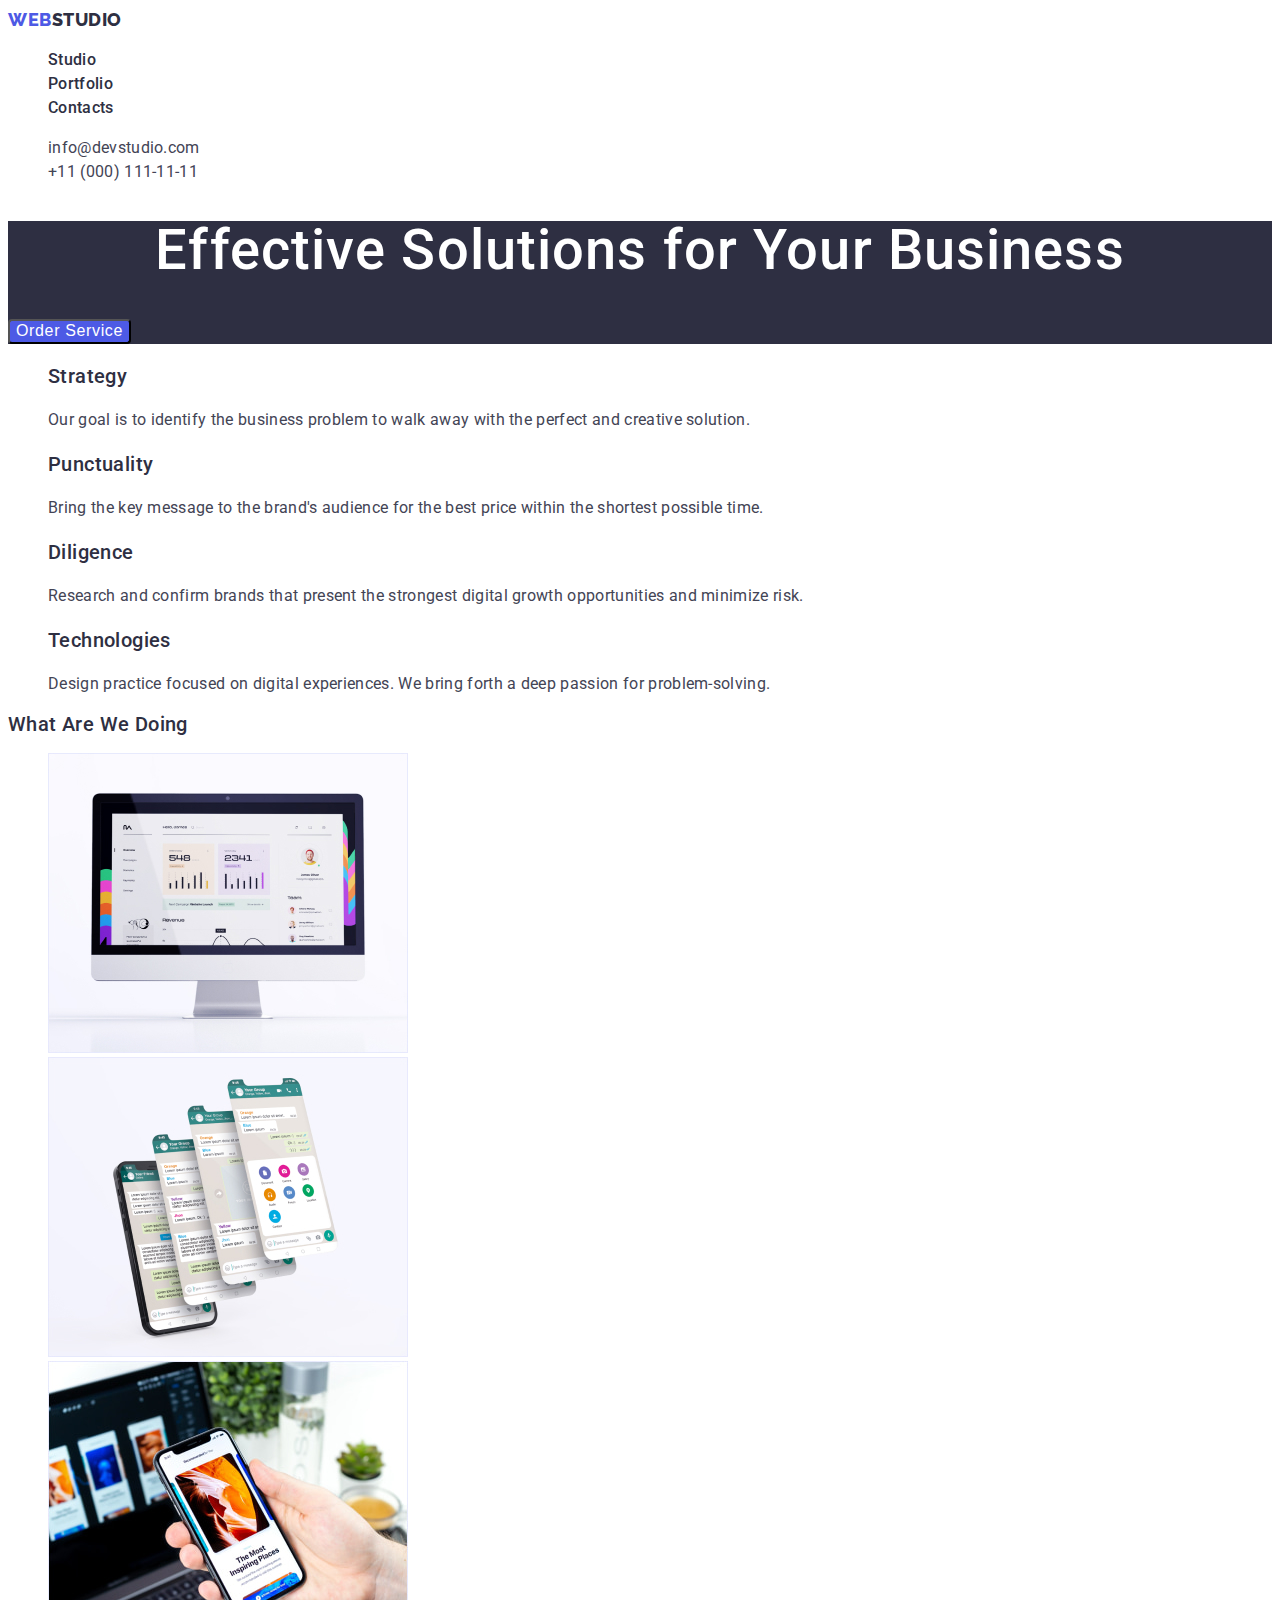
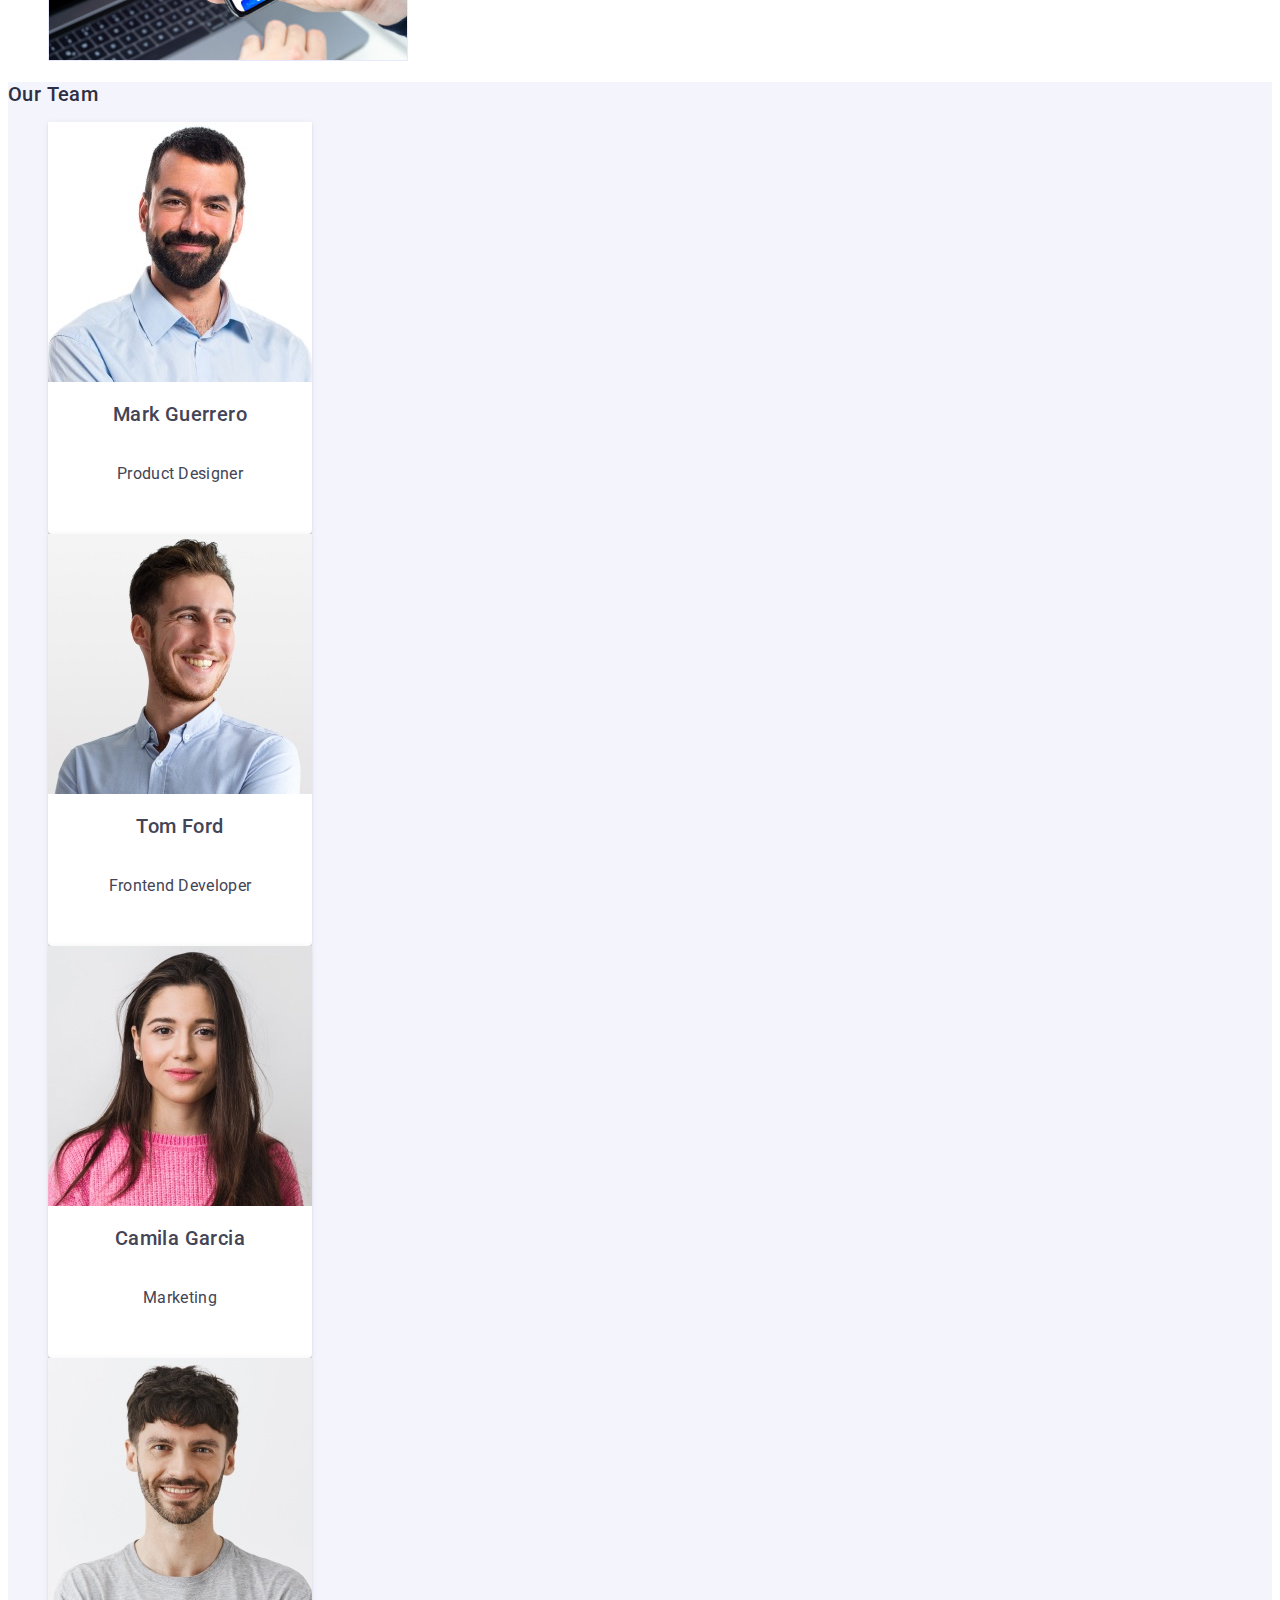
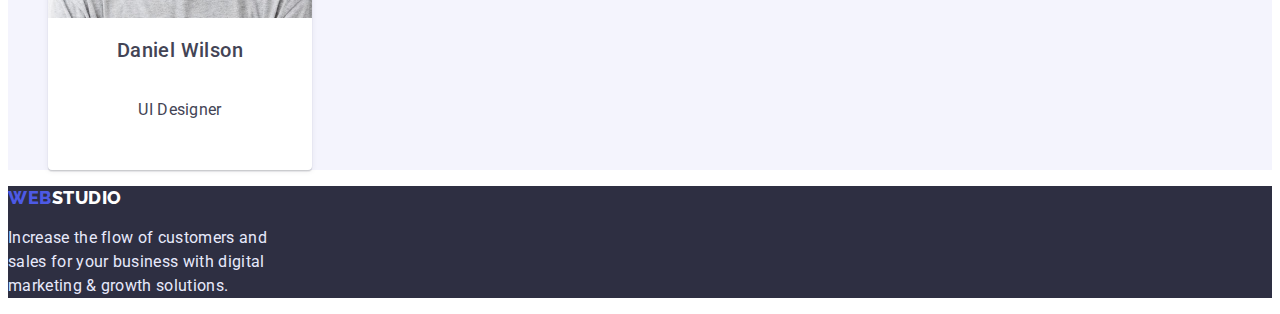
<file: index.html>
<!DOCTYPE html>
<html lang="en">
	<head>
		<meta charset="UTF-8">
		<meta http-equiv="X-UA-Compatible" content="IE=edge">
		<meta name="viewport" content="width=device-width, initial-scale=1.0">
		<title>webstudio</title>
		<link rel="stylesheet" href="./styles/styles.css">
		<link rel="preconnect" href="https://fonts.googleapis.com"> 
        <link rel="preconnect" href="https://fonts.gstatic.com" crossorigin> 
        <link href="https://fonts.googleapis.com/css2?family=Raleway:wght@800&family=Roboto:wght@400;500&display=swap" rel="stylesheet">
	</head>
	<body>
		
		<header>
			<nav>
				<a href="./index.html" class="logo link"><span class="web">WEB</span>STUDIO</a>
				<ul class="site-nav list">
					<li><a href="./index.html" class="links">Studio</a></li>
					<li><a href="./portfolio.html" class="links">Portfolio</a></li>
					<li><a href="./index.html" class="links">Contacts</a></li>
				</ul>
			</nav> 

			<ul class="contacts list">
				<li>
					<a href="mailto:info@devstudio.com" class="contacts link">info@devstudio.com</a>
				</li>
				<li>
					<a href="tel:+11000111-11-11" class="contacts link">+11 (000) 111-11-11</a>
				</li>
			</ul>
		</header>

		<main>
			<section class="hero">
				<h1 class="hero-title">Effective Solutions for Your Business</h1>
				<button type="button" class="hero-btn">Order Service</button>
			</section>

			<section class="section">
				<h2 class="visually-hidden">section2</h2>
				<ul class="features list">
					<li>
						<h3 class="title">Strategy</h3>
						<p class="text"> Our goal is to identify the business problem to walk away with the perfect and creative solution. </p>
					</li>
					<li>
						<h3 class="title">Punctuality</h3>
						<p class="text"> Bring the key message to the brand's audience for the best price within the shortest possible time. </p>
					</li>
					<li>
						<h3 class="title">Diligence</h3>
						<p class="text">Research and confirm brands that present the strongest digital growth opportunities and minimize risk.</p>
					</li>
					<li>
						<h3 class="title">Technologies</h3>
						<p class="text">Design practice focused on digital experiences. We bring forth a deep passion for problem-solving.</p>
					</li>
				</ul>
			</section>

			<section class="section">
				<h2 class="section-title">What Are We Doing</h2>
				<ul class="work list">
					<li>
						<img width="360" height="300" src="./img/photo-1.jpg" alt="website">
					</li>
					<li>
						<img width="360" height="300" src="./img/photo-2.jpg" alt="mobile-aplication">
					</li>
					<li>
						<img width="360" height="300" src="./img/photo-3.jpg" alt="optimization-website">
					</li>
				</ul>
			</section>

			<section class="section bckg">
				<h2 class="section-title">Our Team</h2>
				<ul class="about-team list">
					<li class="team-item">
						<img width="264" height="260" src="./img/image-1.jpg" alt="photo-mark-guerrero">
						<h3 class="staff">Mark Guerrero</h3>
						<p class="position">Product Designer</p>
					</li>
					<li class="team-item">
						<img width="264" height="260" src="./img/image-2.jpg" alt="photo-tom-ford">
						<h3 class="staff">Tom Ford</h3>
						<p class="position">Frontend Developer</p>
					</li>
					<li class="team-item">
						<img width="264" height="260" src="./img/image-3.jpg" alt="photo-camila-garcia">
						<h3 class="staff">Camila Garcia</h3>
						<p class="position">Marketing</p>
					</li>
					<li class="team-item">
						<img width="264" height="260" src="./img/image-4.jpg" alt="photo-daniel-wilson">
						<h3 class="staff">Daniel Wilson</h3>
						<p class="position">UI Designer</p>
					</li>
				</ul>
			</section>
		</main>

		<footer class="footer">
			<a href="./index.html" class="logo-footer link"><span class="web">WEB</span>STUDIO</a>
			<p class="footer-text">
				Increase the flow of customers and <br>
				sales for your business with digital <br>
				marketing & growth solutions.
			</p>
		</footer>
	</body>
</html>
</file>
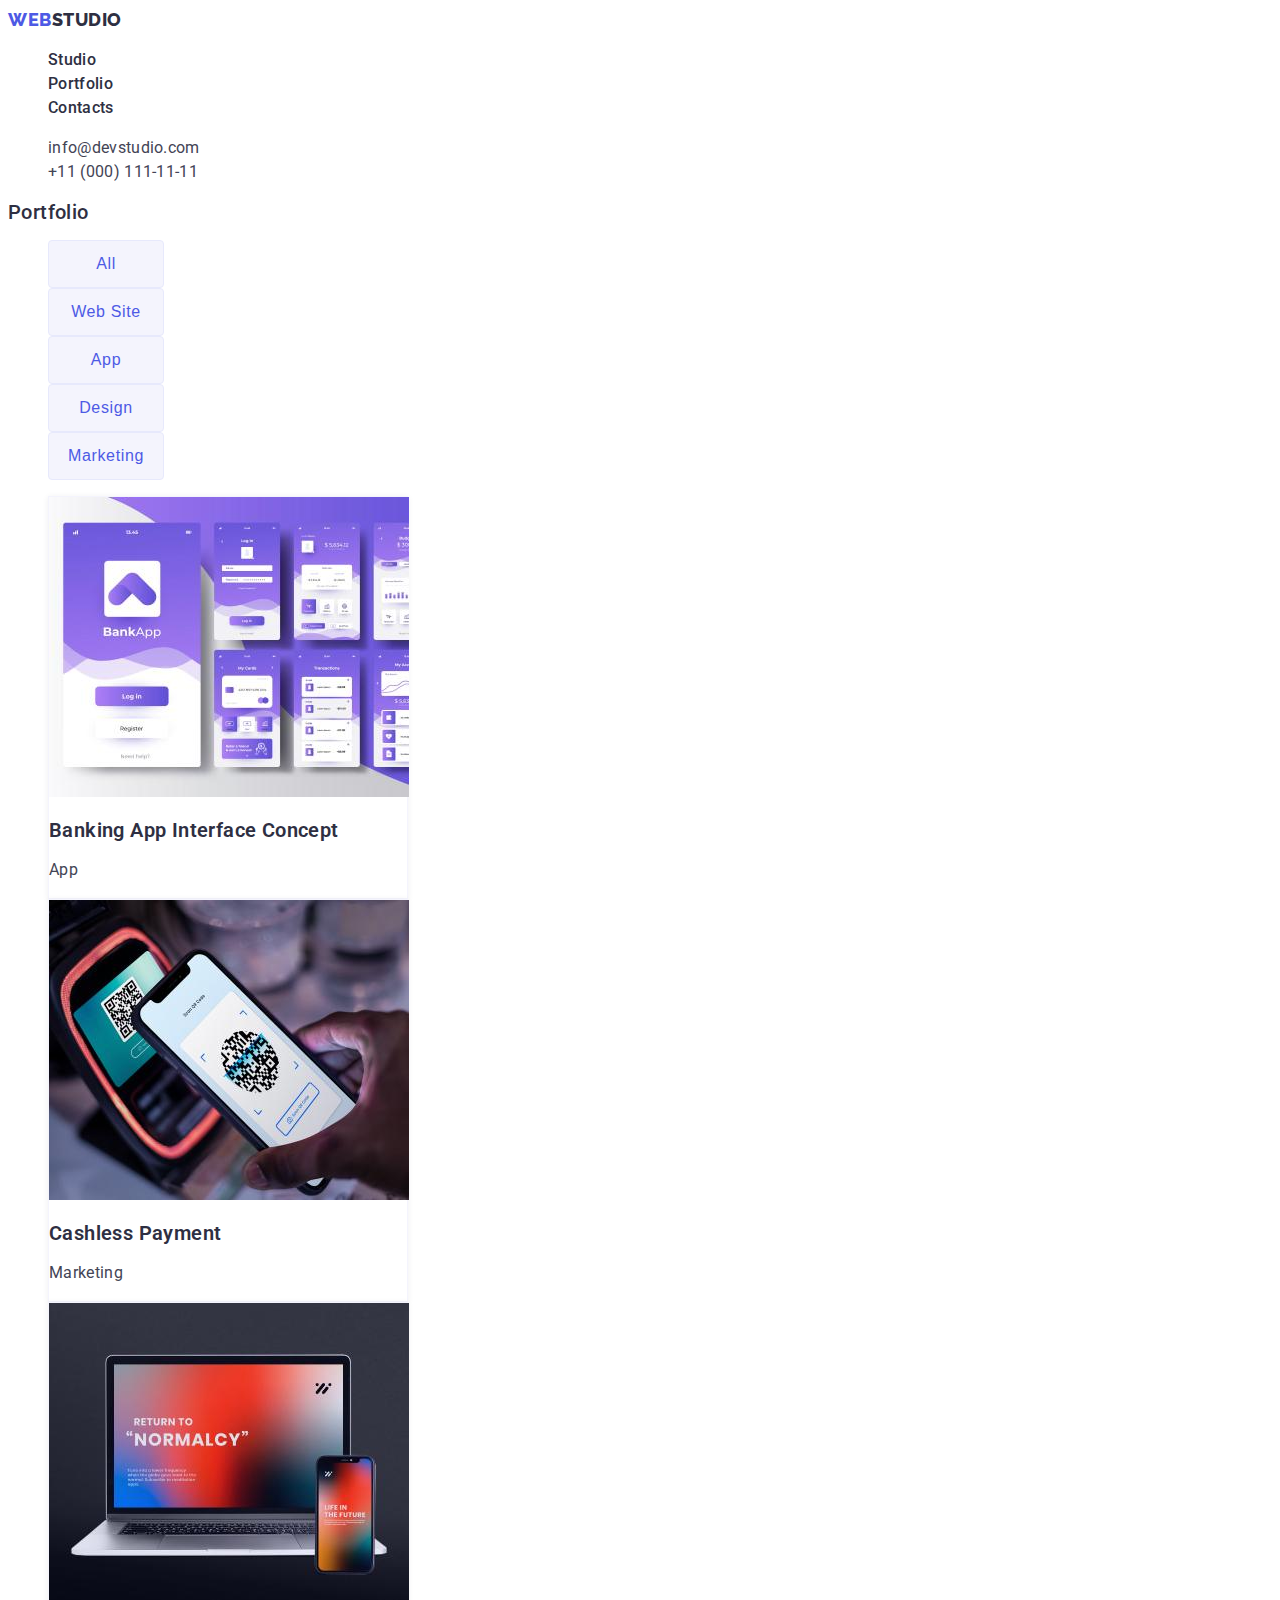
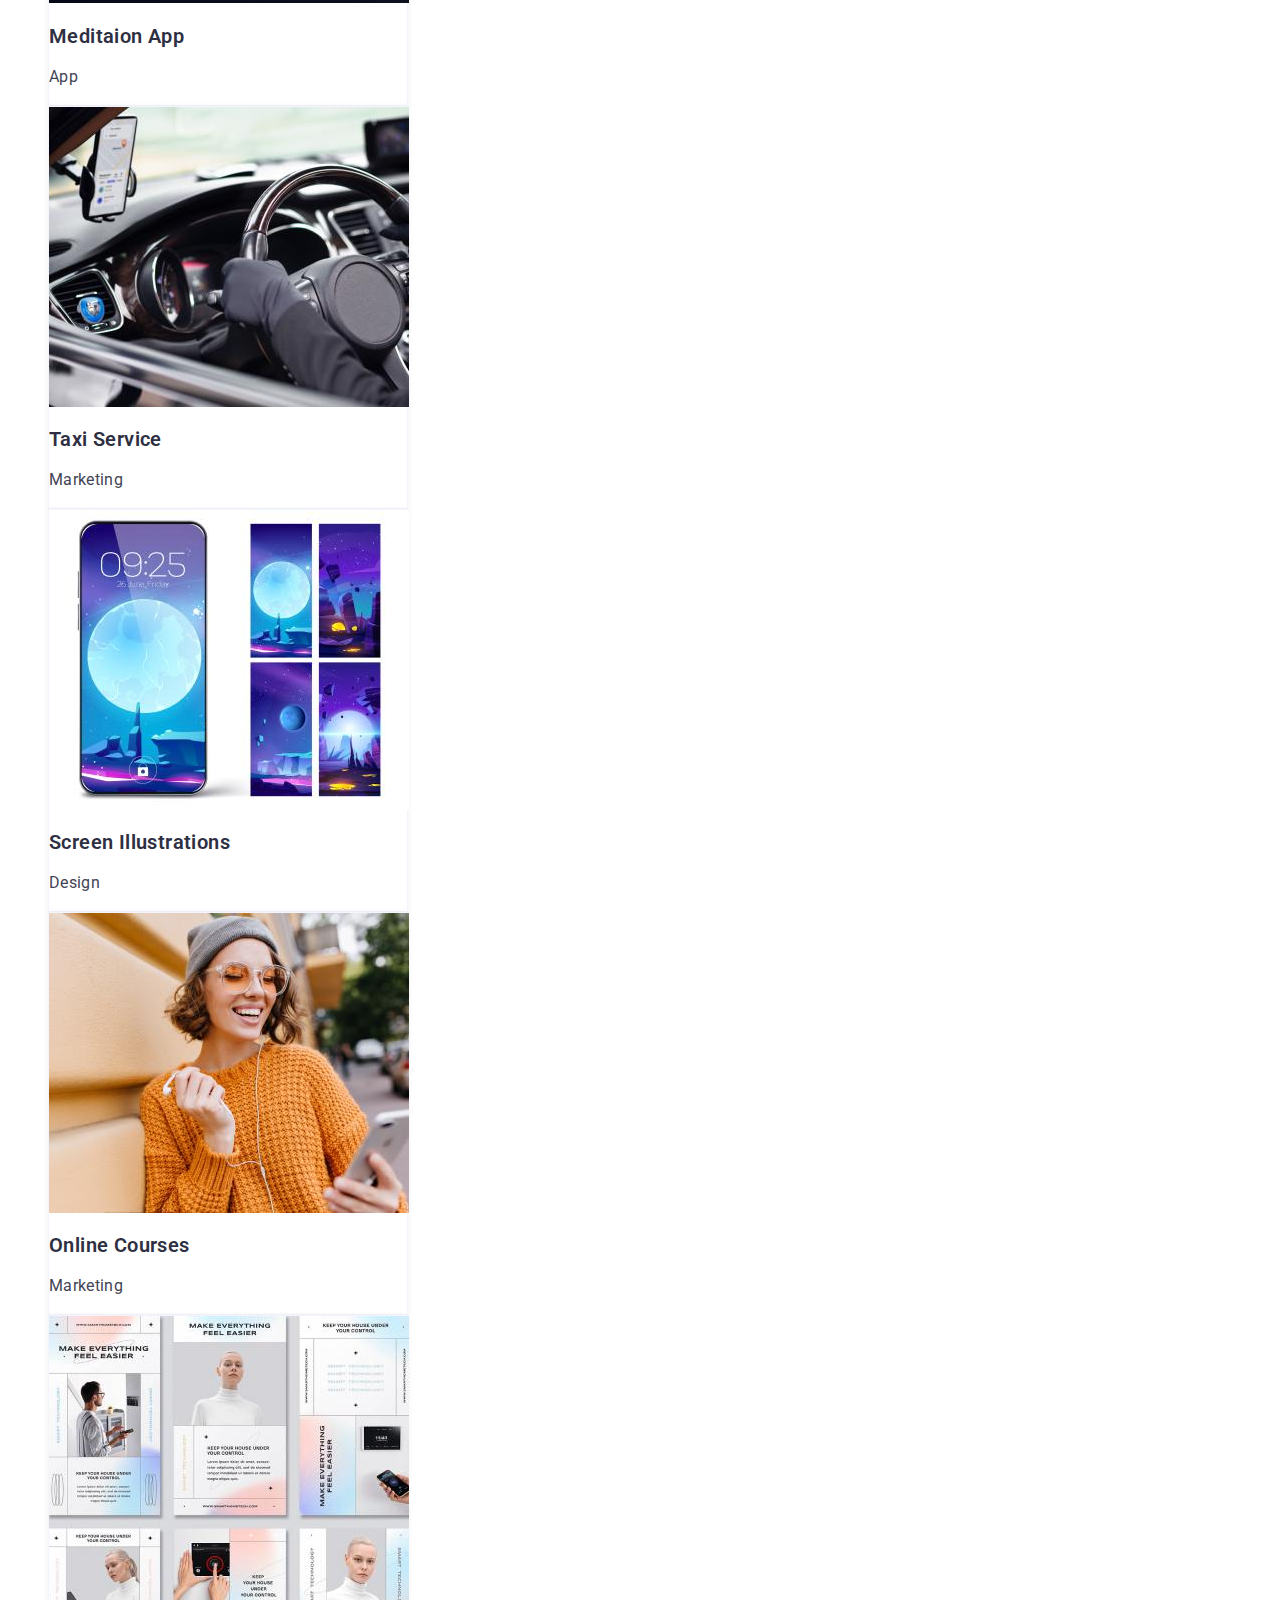
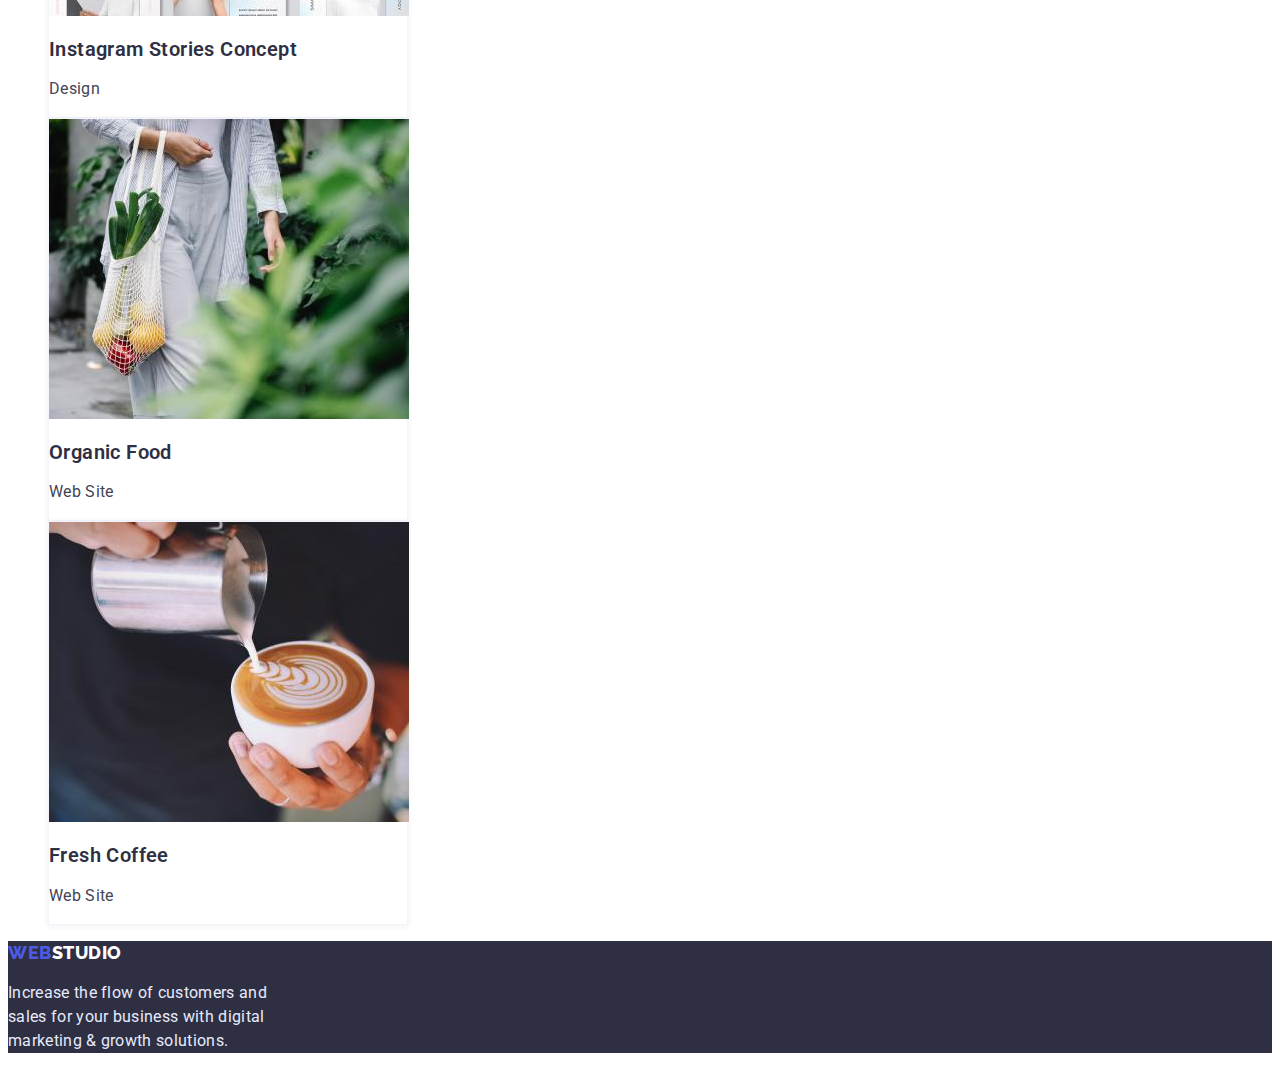
<file: portfolio.html>
<!DOCTYPE html>
<html lang="en">
	<head>
		<meta charset="UTF-8">
		<meta http-equiv="X-UA-Compatible" content="IE=edge">
		<meta name="viewport" content="width=device-width, initial-scale=1.0">
		<title>Portfolio</title>
		<link rel="stylesheet" href="./styles/styles.css">
		<link rel="preconnect" href="https://fonts.googleapis.com"> 
        <link rel="preconnect" href="https://fonts.gstatic.com" crossorigin> 
        <link href="https://fonts.googleapis.com/css2?family=Raleway:wght@800&family=Roboto:wght@400;500&display=swap" rel="stylesheet">
	</head>
	<body>
		<header>
			<nav>
				<a href="./index.html" class="logo link"><span class="web">WEB</span>STUDIO</a>
				<ul class="site-nav list">
					<li><a href="./index.html" class="links">Studio</a></li>
					<li><a href="./portfolio.html" class="links">Portfolio</a></li>
					<li><a href="./portfolio.html" class="links">Contacts</a></li>
				</ul>
			</nav>

			<ul class="contacts list">
				<li>
					<a href="mailto:info@devstudio.com" class="contacts link">info@devstudio.com</a>
				</li>
				<li>
					<a href="tel:+11000111-11-11" class="contacts link">+11 (000) 111-11-11</a>
				</li>
			</ul>
		</header>

		<main>

			<section class="section">
				<h1 class="section-title">Portfolio</h1>
				<ul class="portfolio-nav list">
					<li><button type="button" class="portf-btn">All</button></li>
					<li><button type="button" class="portf-btn">Web Site</button></li>
					<li><button type="button" class="portf-btn">App</button></li>
					<li><button type="button" class="portf-btn">Design</button></li>
					<li><button type="button" class="portf-btn">Marketing</button></li>
				</ul>
				<ul class="portfolio list">
					<li class="portf-item">
						<a href="#" class="link">
							<img src="./img/portfolio-1.jpg" alt="bankingapp" width="360" height="300">
							<h2 class="title">Banking App Interface Concept</h2>
							<p class="text">App</p>
						</a>
					</li>
					<li class="portf-item">
                        <a href="#" class="link">
                            <img src="./img/portfolio-2.jpg" alt="cashless-payment" width="360" height="300">
                            <h2 class="title">Cashless Payment</h2>
                            <p class="text link">Marketing</p>
                        </a>
                    </li>
					<li class="portf-item">
                        <a href="#" class="link">
                            <img src="./img/portfolio-3.jpg" alt="meditaion-app" width="360" height="300">
                            <h2 class="title">Meditaion App</h2>
                            <p class="text">App</p>
                        </a>
                    </li>
					<li class="portf-item">
                        <a href="#" class="link">
                            <img src="./img/portfolio-4.jpg" alt="taxi-service" width="360" height="300">
                            <h2 class="title">Taxi Service</h2>
                            <p class="text">Marketing</p>
                        </a>
                    </li>
					<li class="portf-item">
                        <a href="#" class="link">
                            <img src="./img/portfolio-5.jpg" alt="screen-illustrations" width="360" height="300">
                            <h2 class="title">Screen Illustrations</h2>
                            <p class="text">Design</p>
                        </a>
                    </li>
					<li class="portf-item">
                        <a href="#" class="link">
                            <img src="./img/portfolio-6.jpg" alt="online-courses" width="360" height="300">
                            <h2 class="title">Online Courses</h2>
                            <p class="text">Marketing</p>
                        </a>
                    </li>
					<li class="portf-item">
                        <a href="#" class="link">
                            <img src="./img/portfolio-7.jpg" alt="instagram-stories-concept" width="360" height="300">
                            <h2 class="title">Instagram Stories Concept</h2>
                            <p class="text">Design</p>
                        </a>
                    </li>
					<li class="portf-item">
                        <a href="#" class="link">
                            <img src="./img/portfolio-8.jpg" alt="organic-food" width="360" height="300">
                            <h2 class="title">Organic Food</h2>
                            <p class="text">Web Site</p>
                        </a>
                    </li>
					<li class="portf-item">
                        <a href="#" class="link">
                            <img src="./img/portfolio-9.jpg" alt="fresh-coffee" width="360" height="300">
                            <h2 class="title">Fresh Coffee</h2>
                            <p class="text">Web Site</p>
                        </a>
                    </li>
				</ul>
			</section>

		</main>

        <footer class="footer">
			<a href="./index.html" class="logo-footer link"><span class="web">WEB</span>STUDIO</a>
			<p class="footer-text">
				Increase the flow of customers and <br>
				sales for your business with digital <br>
				marketing & growth solutions.
			</p>
		</footer>
	</body>
</html>
</file>
<file: styles/styles.css>
/* Цвет основного текста #2E2F42 */
/* Вторичный текст #434455 */
/* Белый #FFFFFF */
/* Акцент #4D5AE5 */
/* Вторичный цвет фона #F4F4FD */

:root {
    --primary-text-color: #434455;
    --title-text-color: #2E2F42;
    --accent-color: #4D5AE5;
    --primary-white-color: #ffffff;
}

body {
    background-color: var(--primary-white-color);
    color: var(--primary-text-color);

    font-family: "Roboto", sans-serif;
}
.list {
    list-style: none;
}

.link {
    text-decoration: none;
}

/* Logo. WEBSTUDIO */
.logo {
    color: var(--title-text-color);
    font-family: 'Raleway', sans-serif;
    font-weight: 800;
    font-size: 18px;
    line-height: 1.33;
    letter-spacing: 0.03em;
    text-transform: uppercase;   
}

.web {
    color: var(--accent-color);
    font-family: 'Raleway', sans-serif;
    font-weight: 800;
    font-size: 18px;
    line-height: 1.33;    
    letter-spacing: 0.03em;
    text-transform: uppercase;
}

.logo-footer {
    color: var(--primary-white-color);
    font-family: 'Raleway', sans-serif;
    font-weight: 800;
    font-size: 18px;
    line-height: 1.33;
    letter-spacing: 0.03em;
    text-transform: uppercase;   
}


.logo:hover, 
.logo:focus {
    color: #434455;
}

/* Site nav */

.site-nav .links {
    color: var(--title-text-color);
    font-weight: 500;
    font-size: 16px;
    line-height: 1.5;
    letter-spacing: 0.02em;
    text-decoration: none;
}

.site-nav .links:active {
    color: var(--accent-color);
}

.site-nav .link:hover, 
.site-nav .link:focus {
    color: #434455;
}

/* Contacts */

.contacts {
    color: var(--primary-text-color);
    font-size: 16px;
    line-height: 1.5;
    letter-spacing: 0.02em;
    text-decoration: none;
}

.contacts:hover,
.contacts:focus {
    color: var(--accent-color);
    
}

/* Hero */

.hero {
    background-color: var(--title-text-color);
}

.hero-title {
    color: var(--primary-white-color);

    font-weight: 500;
    font-size: 56px;
    line-height: 1.07;
    text-align: center;
    letter-spacing: 0.02em;
}

/* Section */

.section-title {
    color: var(--title-text-color);

    font-weight: 500;
    font-size: 20px;
    line-height: 1.2;
    letter-spacing: 0.02em;
}

/* Features */

.visually-hidden { 
    position: absolute;
    width: 1px;
    height: 1px;
    margin: -1px;
    border: 0;
    padding: 0;
    clip: rect(0 0 0 0);
    overflow: hidden;
    } 

.features .title {
    color: var(--title-text-color);

    font-weight: 500;
    font-size: 20px;
    line-height: 1.2;
    letter-spacing: 0.02em;
}

.features .text {

    font-size: 16px;
    line-height: 1.5;
    letter-spacing: 0.02em;
}

/* Our team */

.bckg {
    background-color: #F4F4FD;
}


.about-team .staff {

    font-weight: 500;
    font-size: 20px;
    line-height: 1.2;
    letter-spacing: 0.02em;
}

.about-team .position {

    font-size: 16px;
    line-height: 1.5;
    letter-spacing: 0.02em;
}

.team-item {
    display: flex;
    flex-direction: column;
    align-items: center;
    padding: 0px 0px 32px;
    width: 264px;

    background: var(--primary-white-color);
    box-shadow: 0px 1px 6px rgba(46, 47, 66, 0.08), 0px 1px 1px rgba(46, 47, 66, 0.16), 0px 2px 1px rgba(46, 47, 66, 0.08);
    border-radius: 0px 0px 4px 4px;
}

/* Button main */


.hero-btn {
    background-color: var(--accent-color);
    color: var(--primary-white-color);

    font-weight: 500;
    font-size: 16px;
    line-height: 1.19;
    align-items: center;
    letter-spacing: 0.04em;
    line-height: 1.18;
    background: var(--accent-color);
    border-radius: 4px;
    cursor: pointer;
}


.hero-btn:active {
    background: #404BBF;
    box-shadow: 0px 4px 4px rgba(0, 0, 0, 0.15);
}

.hero-btn:focus,
.hero-btn:hover {
    background: #404BBF;
    box-shadow: 0px 4px 4px rgba(0, 0, 0, 0.15);
}

/* Footer */

.footer {
    background-color: var(--title-text-color);
}

.footer .footer-text {
    color: #E7E9FC;
    font-size: 16px;
    line-height: 1.5;
    letter-spacing: 0.02em;
}



/* Portfolio */

.portf-btn {
    font-weight: 500;
    font-size: 16px;
    line-height: 1.5;
    align-items: center;
    text-align: center;
    letter-spacing: 0.04em;
    color: var(--accent-color);

    justify-content: center;
    padding: 8px 16px;
    width: 116px;
    height: 48px;
    background: #F4F4FD;
    border: 1px solid #E7E9FC;
    border-radius: 4px;
    cursor: pointer;
}

.portf-btn:focus,
.portf-btn:hover {
    background-color: var(--accent-color);
    box-shadow: 0px 3px 1px rgba(0, 0, 0, 0.1), 0px 2px 1px rgba(0, 0, 0, 0.08), 0px 2px 2px rgba(0, 0, 0, 0.12);
    border-radius: 4px;
    color: var(--primary-white-color);
    border: 1px solid #000000;
    text-shadow: 0px 4px 4px rgba(0, 0, 0, 0.25);
}

/* portfolio item */


.title {
    color: var(--title-text-color);
    font-weight: 600;
    font-size: 20px;
    line-height: 1.2;
    letter-spacing: 0.02em;
}

.text {
    color: var(--primary-text-color);
    text-decoration: none;
    font-size: 16px;
    line-height: 1.5;
    letter-spacing: 0.02em;
}

.portf-item{
    box-sizing: border-box;
    width: 360px;
    background: var(--primary-white-color);
    
    border: 0.5px solid #F4F4FD;
    box-shadow: 0px 1px 6px rgba(46, 47, 66, 0.08);
}
</file>
